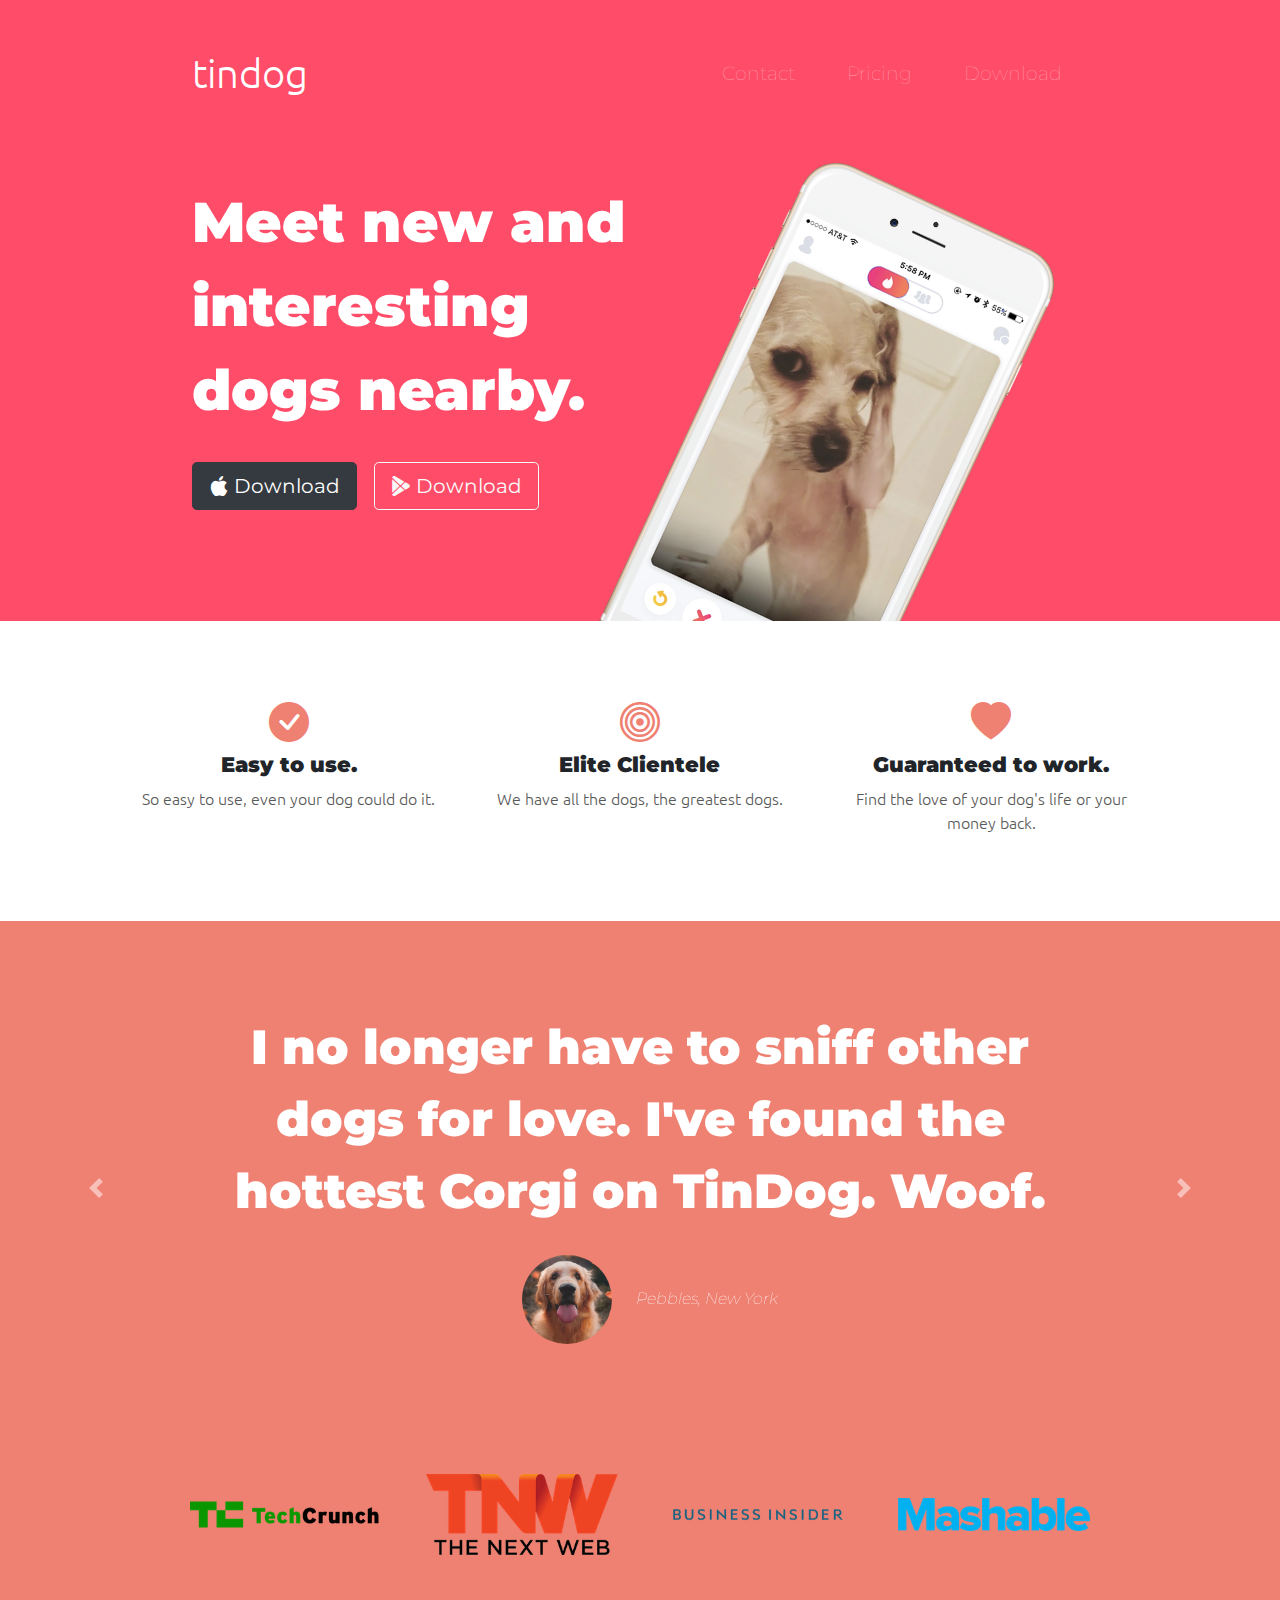
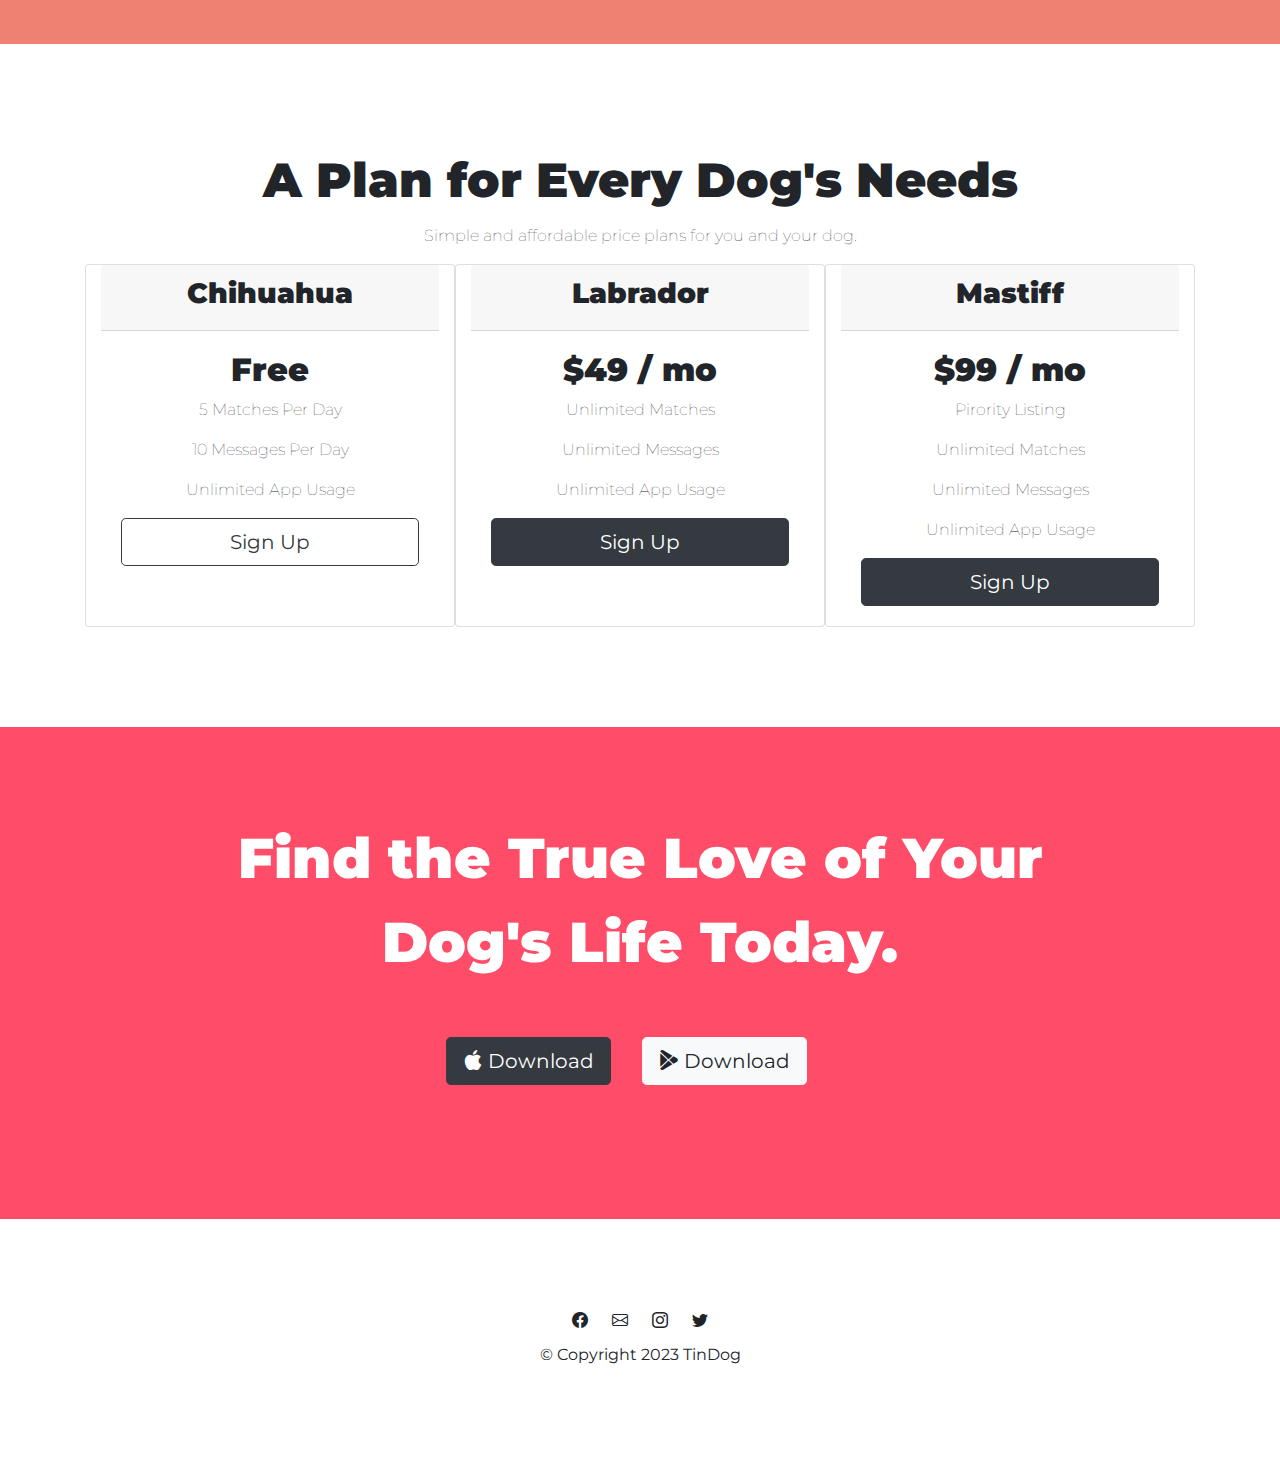
<file: index.html>
<!DOCTYPE html>
<html>

<head>
  <meta charset="utf-8">
  <title>TinDog</title>
  <!-- stylesheet -->
  <link rel="stylesheet" href="https://cdn.jsdelivr.net/npm/bootstrap@4.0.0/dist/css/bootstrap.min.css" integrity="sha384-Gn5384xqQ1aoWXA+058RXPxPg6fy4IWvTNh0E263XmFcJlSAwiGgFAW/dAiS6JXm" crossorigin="anonymous">
  <link rel="stylesheet" href="css/styles.css">
  <!-- Icon -->
  <link rel="stylesheet" href="https://cdn.jsdelivr.net/npm/bootstrap-icons@1.10.3/font/bootstrap-icons.css">
  <!-- Fonts -->
  <link rel="preconnect" href="https://fonts.googleapis.com">
  <link rel="preconnect" href="https://fonts.gstatic.com" crossorigin>
  <link href="https://fonts.googleapis.com/css2?family=Montserrat:wght@100;400;900&family=Ubuntu:wght@300&display=swap" rel="stylesheet">
</head>

<body>
  

  <section class="colored-section" id="title">
    <div class="container-fluid">

      <!-- Nav Bar -->

      <nav class="navbar navbar-expand-lg navbar-dark">
        <a class="navbar-brand" href="">tindog</a>
        <button class="navbar-toggler" type="button" data-toggle="collapse" data-target="#navbarTogglerDemo01" aria-controls="navbarTogglerDemo01" aria-expanded="false" aria-label="Toggle navigation">
          <span class="navbar-toggler-icon"></span>
        </button>
        <div class="collapse navbar-collapse" id="navbarTogglerDemo01">
          <ul class="navbar-nav ml-auto">
            <li class="nav-item">
              <a class="nav-link" href="#footer">Contact</a>
            </li>
            <li class="nav-item">
              <a class="nav-link" href="#pricing">Pricing</a>
            </li>
            <li class="nav-item">
              <a class="nav-link" href="#cta">Download</a>
            </li>
          </ul>
        </div>
      </nav>
      

      <!-- Title -->

      <div class="row title-row">
        <div class="col-lg-6">
          <h1 class="big-heading">Meet new and interesting dogs nearby.</h1>
          <button class="btn btn-dark btn-lg download-btn" type="button"><span class="bi bi-apple"></span> Download</button>
          <button class="btn btn-outline-light btn-lg download-btn" type="button"><i class="bi bi-google-play"></i> Download</button>
        </div>
        <div class="col-lg-6">
          <img class="dog-img" src="images/iphone6.png" alt="iphone-mockup">
        </div>
      </div>
    </div>
  </section>


  <!-- Features -->

  <section class="white-section" id="features">
    <div class="container-fluid features-container">
      <div class="row features">
        <div class="col-lg-4">
          <i class="bi bi-check-circle-fill"></i>
          <h3 class="features-title">Easy to use.</h3>
          <p>So easy to use, even your dog could do it.</p>
        </div>

        <div class="col-lg-4">
          <i class="bi bi-bullseye"></i>
          <h3 class="features-title">Elite Clientele</h3>
          <p>We have all the dogs, the greatest dogs.</p>
        </div>

        <div class="col-lg-4">
          <i class="bi bi-heart-fill"></i>
          <h3 class="features-title">Guaranteed to work.</h3>
          <p>Find the love of your dog's life or your money back.</p>
        </div>
      </div>
    </div>
  </section>


  <!-- Testimonials -->

  <section class="colored-section" id="testimonials">

    <div id="testimonial-carousel" class="carousel slide" data-ride="false">
      <div class="carousel-inner">
        <div class="carousel-item active container-fluid">
          <h2 class="testimonial-text">I no longer have to sniff other dogs for love. I've found the hottest Corgi on TinDog. Woof.</h2>
          <img class="testimonial-image" src="images/dog-img.jpg" alt="dog-profile">
          <em>Pebbles, New York</em>
        </div>
        <div class="carousel-item container-fluid">
          <h2 class="testimonial-text">My dog used to be so lonely, but with TinDog's help, they've found the love of their life. I think.</h2>
          <img class="testimonial-image" src="images/lady-img.jpg" alt="lady-profile">
          <em>Beverly, Illinois</em>
        </div>
      </div>
      <a class="carousel-control-prev" href="#testimonial-carousel" role="button" data-slide="prev">
        <span class="carousel-control-prev-icon" aria-hidden="true"></span>
        <span class="sr-only">Previous</span>
      </a>
      <a class="carousel-control-next" href="#testimonial-carousel" role="button" data-slide="next">
        <span class="carousel-control-next-icon" aria-hidden="true"></span>
        <span class="sr-only">Next</span>
      </a>
    </div>
  </section>


  <!-- Press -->

  <section class="colored-section" id="press">
    <img src="images/TechCrunch.png" alt="tc-logo">
    <img src="images/tnw.png" alt="tnw-logo">
    <img src="images/bizinsider.png" alt="biz-insider-logo">
    <img src="images/mashable.png" alt="mashable-logo">

  </section>


  <!-- Pricing -->

  <section class="white-section" id="pricing">

    <h2 class="price-heading">A Plan for Every Dog's Needs</h2>
    <p>Simple and affordable price plans for you and your dog.</p>
    
    <div class="row">
      <div class="card col-lg-4 col-md-6">
        <div class="card-header">
          <h3>Chihuahua</h3>
        </div>
        <div class="card-body">
          <h2 class="price-text">Free</h2>
          <p>5 Matches Per Day</p>
          <p>10 Messages Per Day</p>
          <p>Unlimited App Usage</p>
          <button class="btn btn-outline-dark btn-lg btn-block" type="button">Sign Up</button>
        </div>
        
      </div>

      <div class="card col-lg-4 col-md-6">
        <div class="card-header">
          <h3>Labrador</h3>
        </div>
        <div class="card-body">
          <h2 class="price-text">$49 / mo</h2>
          <p>Unlimited Matches</p>
          <p>Unlimited Messages</p>
          <p>Unlimited App Usage</p>
          <button class="btn btn-dark btn-lg btn-block" type="button">Sign Up</button>
        </div>
        
      </div>

      <div class="card col-lg-4 col-md-12">
        <div class="card-header">
          <h3>Mastiff</h3>
        </div>
        <div class="card-body">
          <h2 class="price-text">$99 / mo</h2>
          <p>Pirority Listing</p>
          <p>Unlimited Matches</p>
          <p>Unlimited Messages</p>
          <p>Unlimited App Usage</p>
          <button class="btn btn-dark btn-lg btn-block" type="button">Sign Up</button> 
        </div>
        
      </div>
    </div>

  </section>


  <!-- Call to Action -->

  <section class="colored-section" id="cta">

    <div class="container-fluid">
      <h3 class="big-heading">Find the True Love of Your Dog's Life Today.</h3>
      <button class="btn btn-dark btn-lg download-btn" type="button"><span class="bi bi-apple"></span> Download</button>
      <button class="btn btn-light btn-lg download-btn" type="button"><i class="bi bi-google-play"></i> Download</button>
    </div>

  </section>


  <!-- Footer -->

  <footer class="white-section" id="footer">
    <div class="socials container-fluid">
      <i class="bi bi-facebook"></i>
      <i class="bi bi-envelope"></i>
      <i class="bi bi-instagram"></i>
      <i class="bi bi-twitter"></i>
      <p>© Copyright 2023 TinDog</p>
  </div>

  </footer>
  <script src="https://code.jquery.com/jquery-3.2.1.slim.min.js" integrity="sha384-KJ3o2DKtIkvYIK3UENzmM7KCkRr/rE9/Qpg6aAZGJwFDMVNA/GpGFF93hXpG5KkN" crossorigin="anonymous"></script>
  <script src="https://cdn.jsdelivr.net/npm/popper.js@1.12.9/dist/umd/popper.min.js" integrity="sha384-ApNbgh9B+Y1QKtv3Rn7W3mgPxhU9K/ScQsAP7hUibX39j7fakFPskvXusvfa0b4Q" crossorigin="anonymous"></script>
  <script src="https://cdn.jsdelivr.net/npm/bootstrap@4.0.0/dist/js/bootstrap.min.js" integrity="sha384-JZR6Spejh4U02d8jOt6vLEHfe/JQGiRRSQQxSfFWpi1MquVdAyjUar5+76PVCmYl" crossorigin="anonymous"></script>

</body>

</html>
</file>
<file: css/styles.css>
body{
    font-family: 'Montserrat', sans-serif;
    font-weight: 100;
    text-align: center;
}
h1, h2, h3, h4, h5, h6 {
    font-family: 'Montserrat', sans-serif;
    font-weight: 900;
}
/* container */
.container-fluid{
    padding: 7% 15%;
}
/* sections */
.colored-section{
    background-color: #ff4c68;
    color: #fff;
}
.white-section{
    background-color: #fff;
}

/* Heading */
.big-heading{
    font-family: 'Montserrat', sans-serif;
    font-size: 3.5rem;
    line-height: 1.5;
    font-weight: 900;
}
.price-heading{
    font-size: 3rem;
    line-height: 1.5;
}



/* Navigation bar */
.navbar{
    padding: 0 0 4.5rem;
}
.navbar-brand{
    font-family: "Ubuntu";
    font-weight: 300;
    font-size: 2.5rem;
}
.nav-item{
    padding: 0 18px;
}
.nav-link{
    font-size:1.2rem;
    font-family: "Montserrat";
    font-weight: 100;
}

/* Title */
#title .container-fluid{
    padding: 3% 15% 7%;
    text-align: left;
}

/* Download buttons */
.download-btn{
    margin:5% 3% 5% 0;
}
/* title image */

.dog-img{
    transform: rotate(25deg);
    width:60%;
    position: absolute;
    right:30%;
    
}
/* Features */
#features{
    position: relative;
}
.features-title{
    font-size: 1.3rem;
}
.features div i{
    color: #ef8172;
    font-size: 2.5rem;
}
.features div{
    
    padding:46px 26px;
}
.features-container{
    padding: 2% 10%;
}

.features-container .row p{
    color: rgb(89, 89, 89);
    font-family: "Ubuntu";
    font-weight: 300;
}
.features div i:hover{
    color: #ff4c68;
}
.features div:hover{
    border:solid 3px #ff4c68;
    border-radius: 10px;
}
/* Testimonials */
#testimonials{
    background-color: #ef8172;
 }


.testimonial-image{
    width:10%;
    border-radius: 100%;
    margin: 20px;
}
.testimonial-text{
    font-size: 3rem;
    line-height: 1.5;
}

/* Press */
#press{
    background-color: #ef8172;
    padding-bottom: 3%;
}
#press img{
    width:15%;
    margin: 20px 20px 50px;
}

/* Pricing */
#pricing{
    padding:100px;
    
}

@media (max-width: 1024px){
    
    body, .title-row{
     text-align: center;   
    }
    .dog-img{
       position: static; 
       transform: rotate(0);
    }

    .nav-link{
        color:#fff;
        font-weight: bold;
    }
    
}
/* Call to Action */

.socials i{
    margin:0 10px;
}

/* Footer */

#footer p {
    font-family: 'Montserrat', sans-serif;
    font-weight: 400;
    padding-top:10px;
}
</file>
